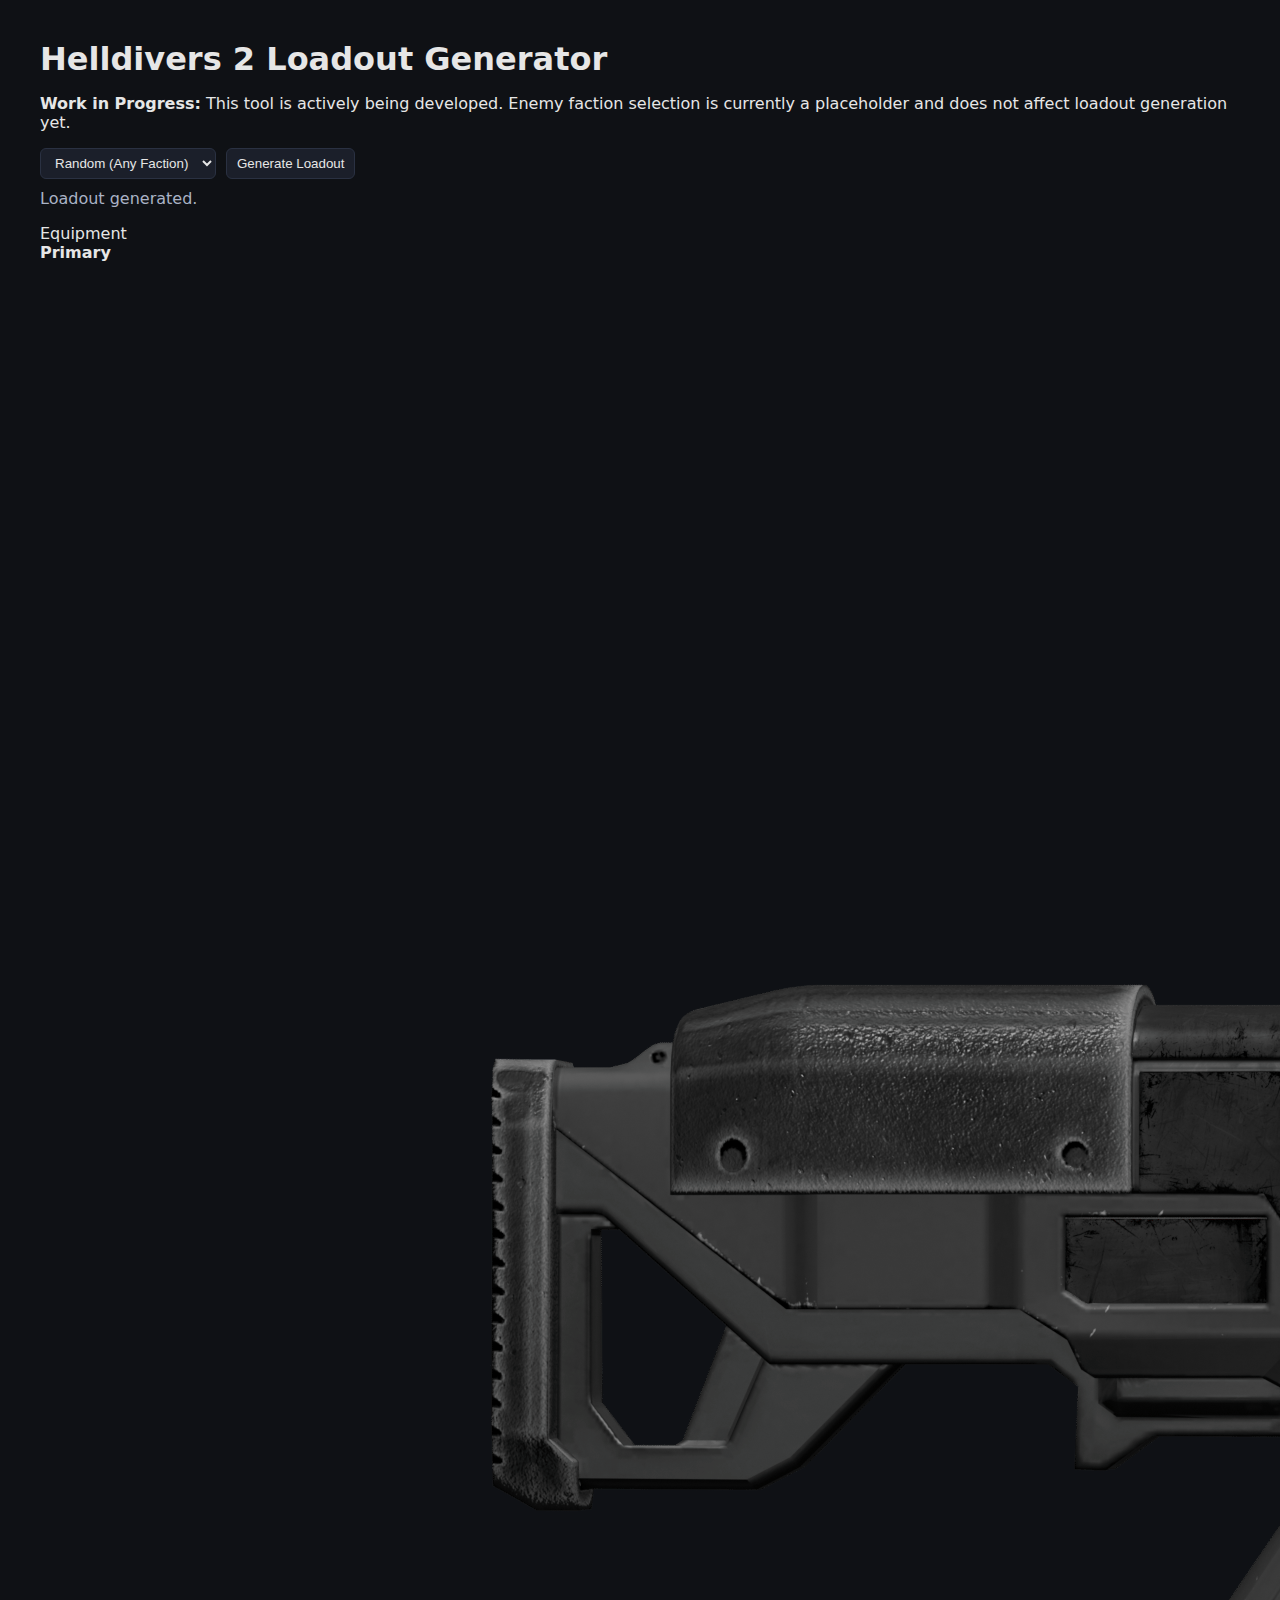
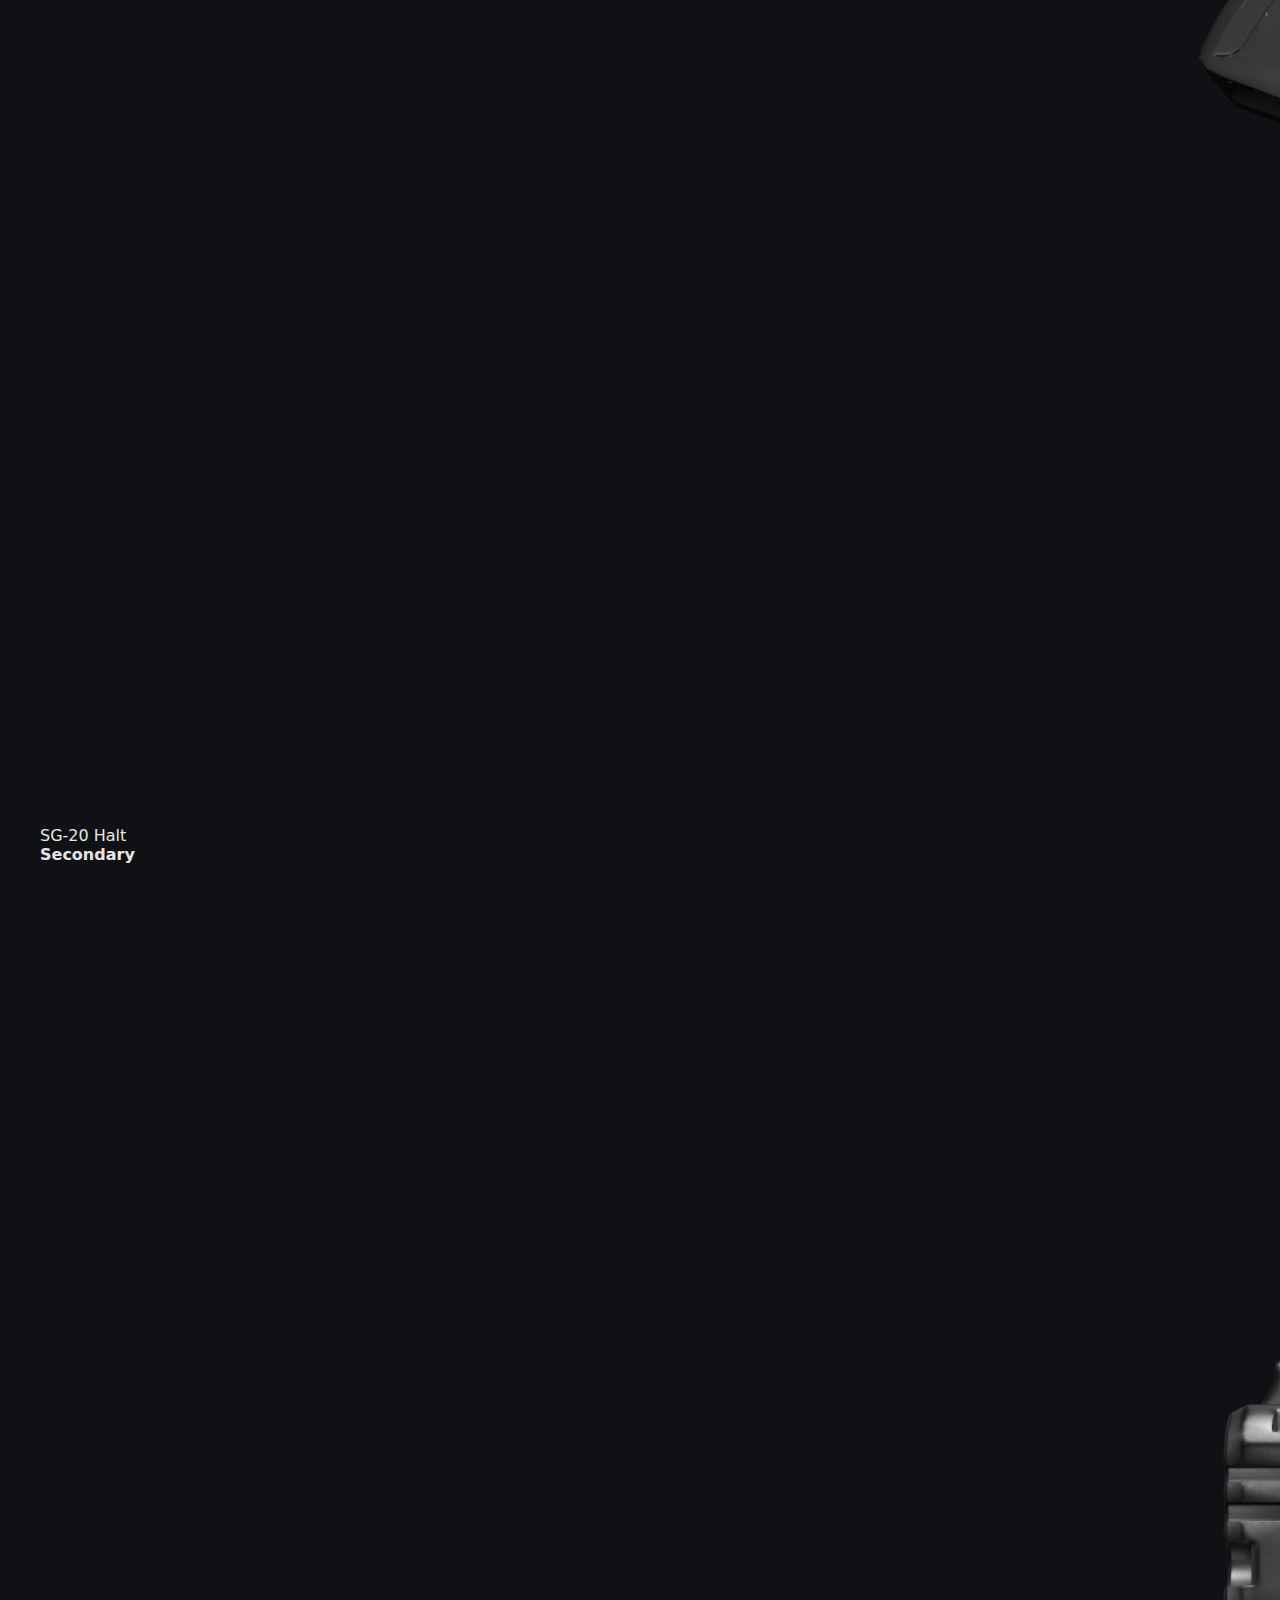
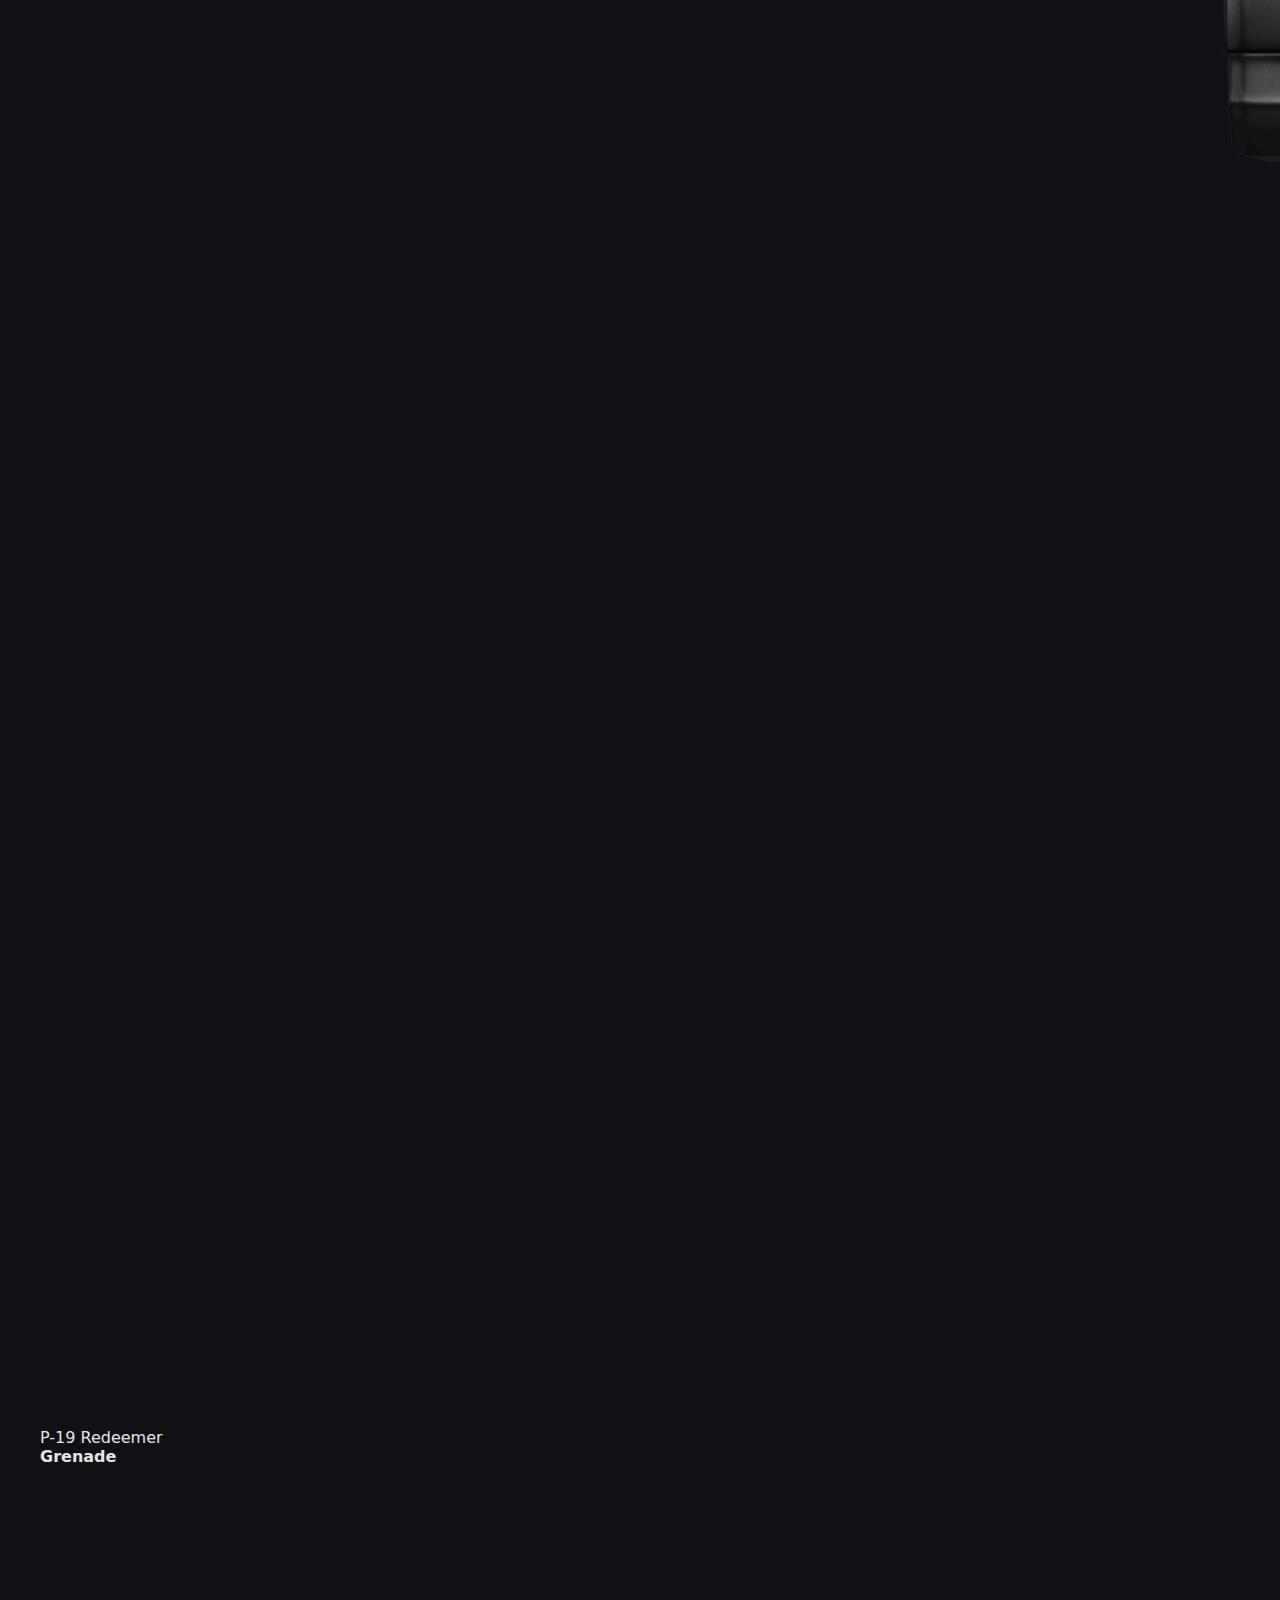
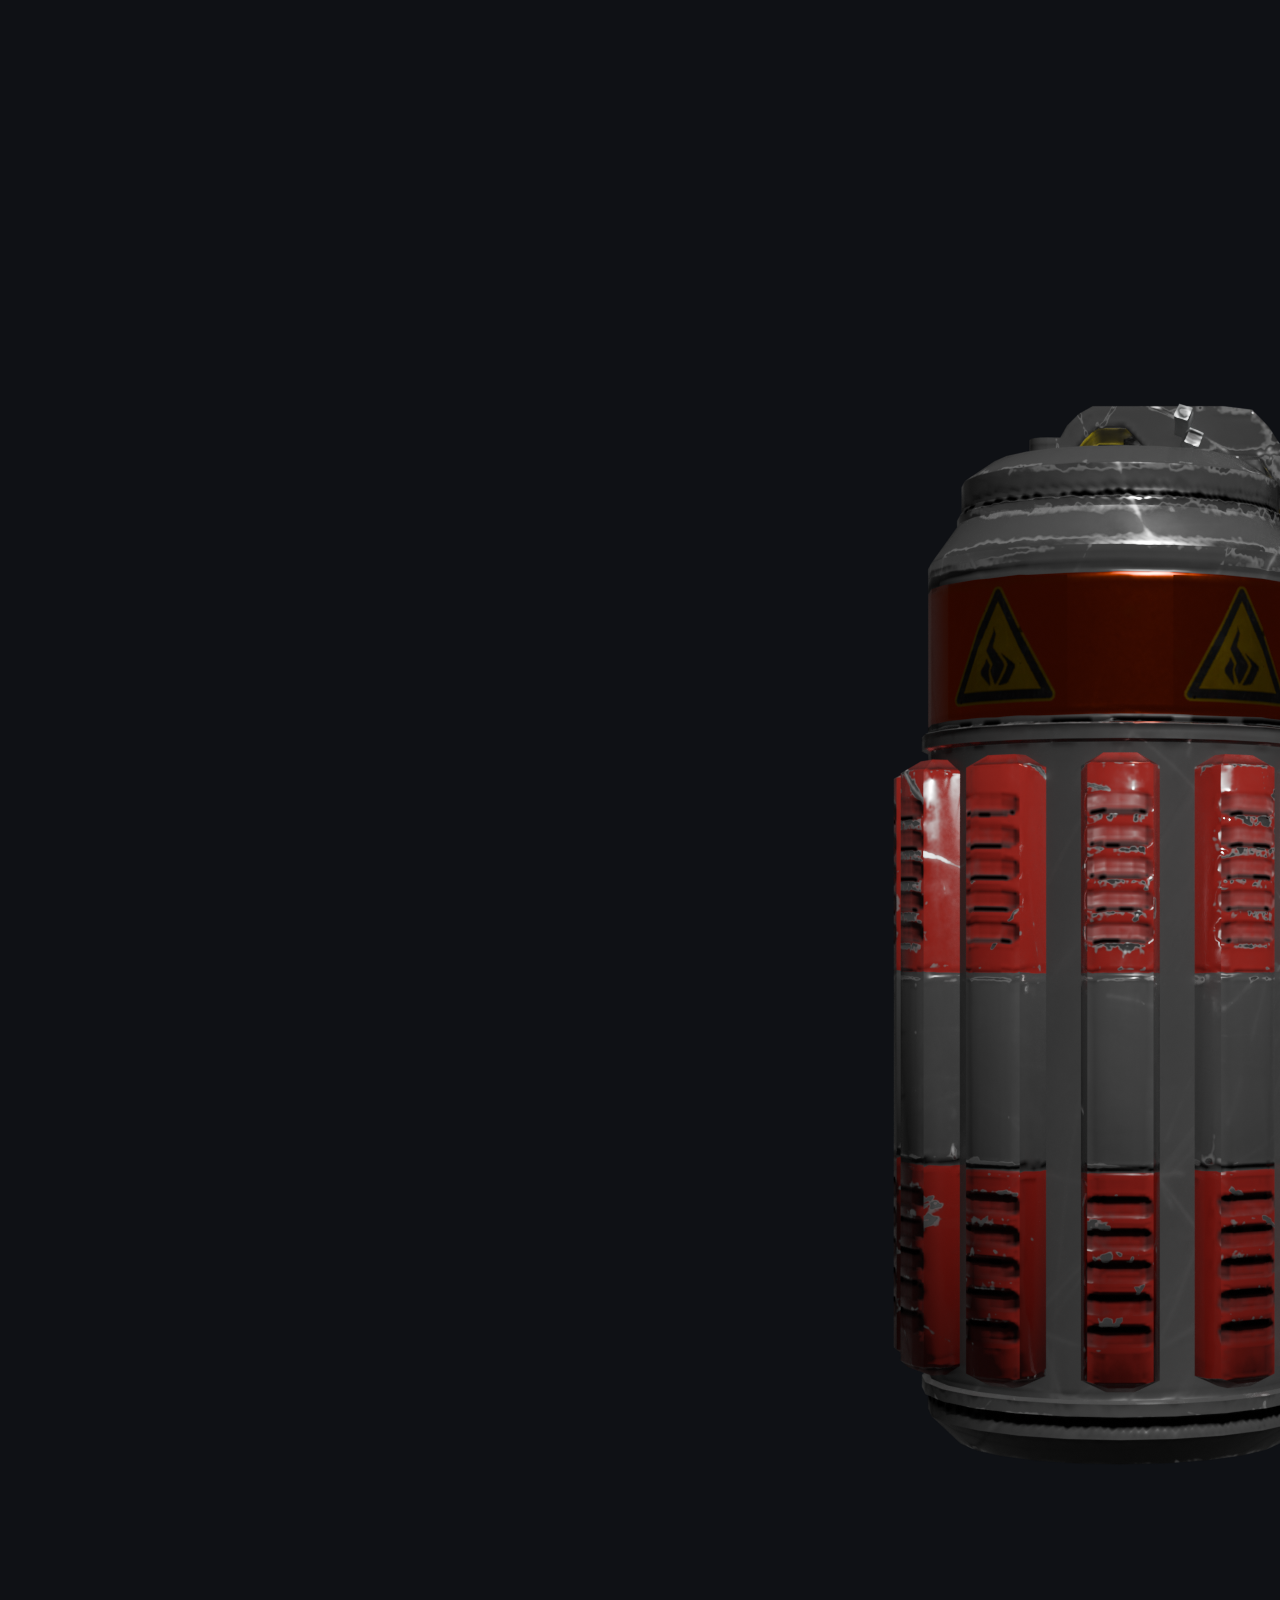
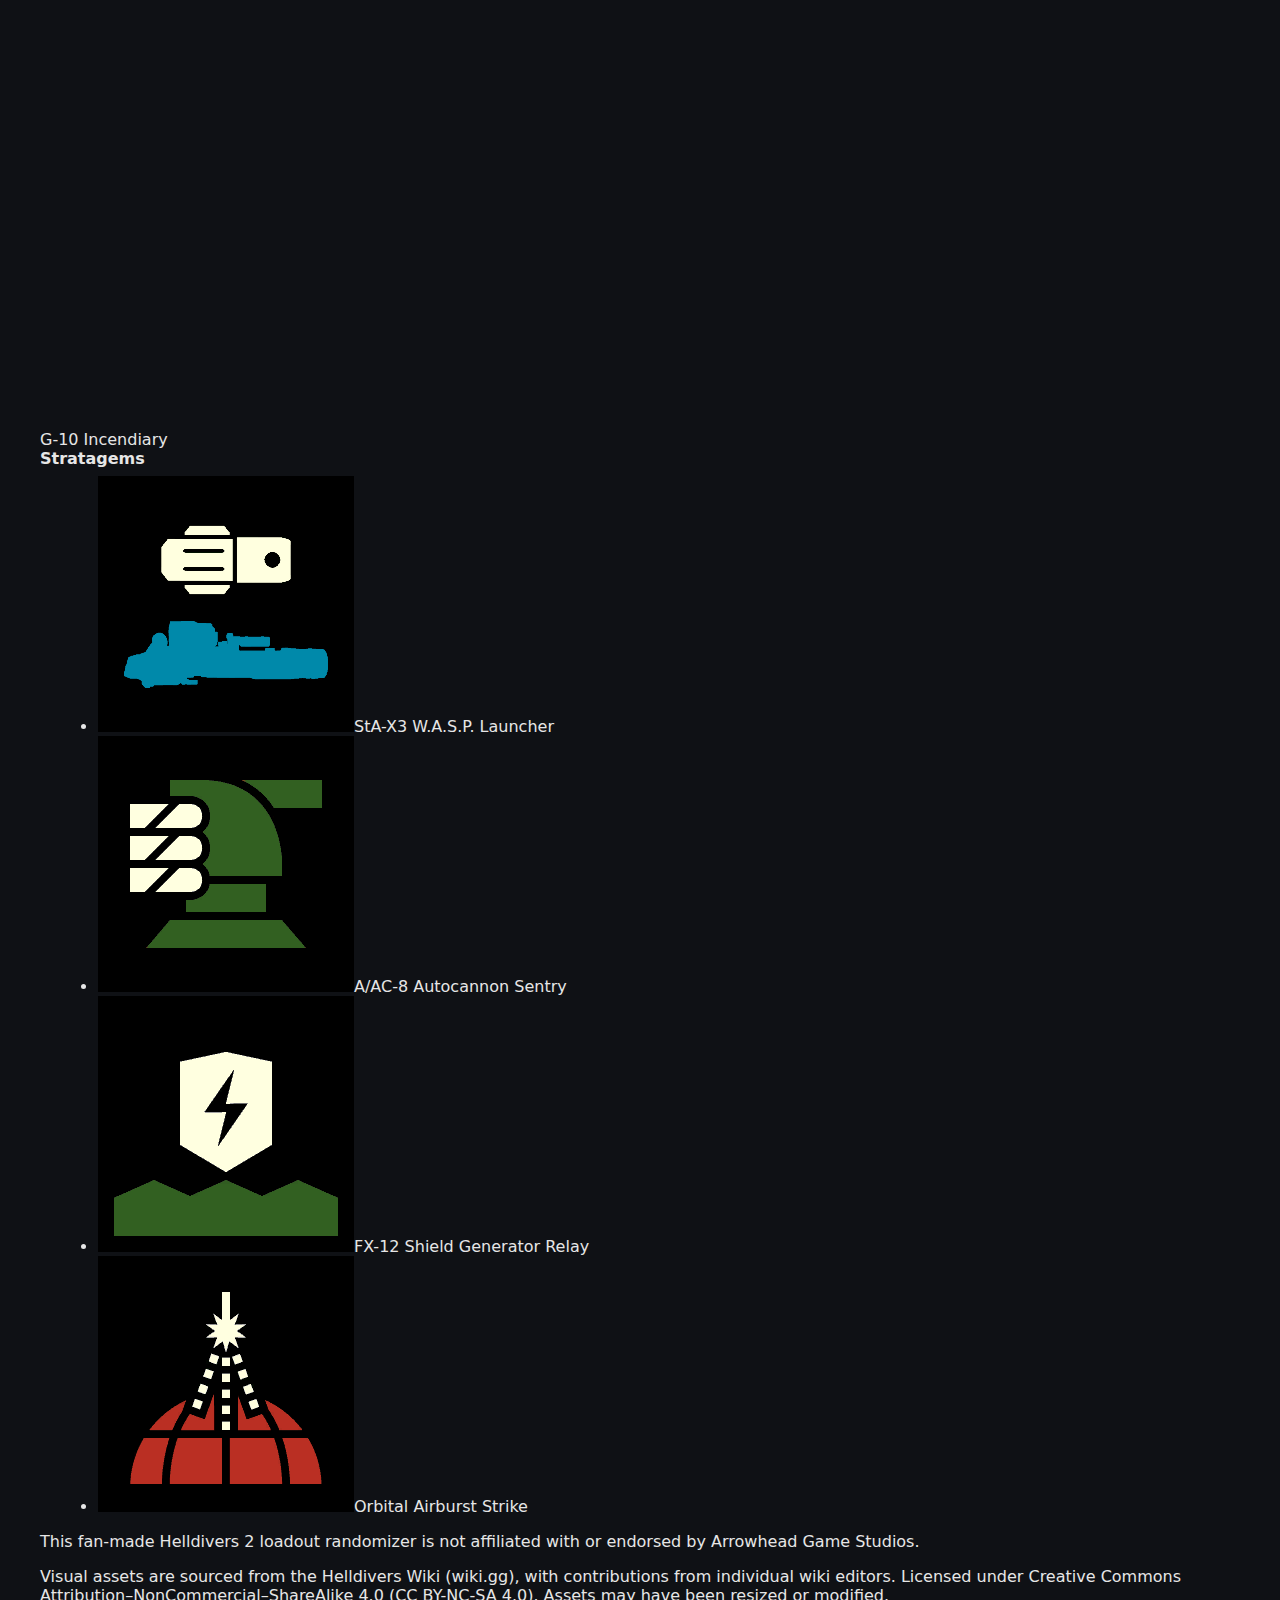
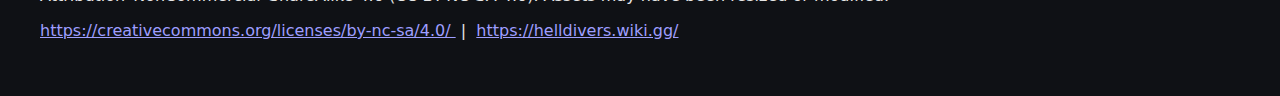
<file: index.html>
<!DOCTYPE html>
<html lang="en">
<head>
  <meta charset="UTF-8" />
  <meta name="viewport" content="width=device-width, initial-scale=1.0"/>
  <title>HD2 Loadout Generator</title>
  <link rel="stylesheet" href="style.css"/>
</head>
<body>

<h1>Helldivers 2 Loadout Generator</h1>

<p class="wip-disclaimer">
  <strong>Work in Progress:</strong> This tool is actively being developed.
  Enemy faction selection is currently a placeholder and does not affect loadout generation yet.
</p>

<div class="controls">
  <select id="faction">
    <option value="any" selected>Random (Any Faction)</option>
    <option value="bugs">Terminids</option>
    <option value="bots">Automatons</option>
    <option value="illuminate">Illuminate</option>
  </select>

  <button id="generate">Generate Loadout</button>
</div>

<div id="status" class="status">Loading…</div>

<div class="results loadout-grid">

  <div class="loadout-left">
    <div class="loadout-group">
    <div class="group-title">Equipment</div>


    <div class="slot-card">
      <strong>Primary</strong>
      <div class="item-row">
        <img id="primaryIcon" class="item-icon item-icon-large" alt="Primary icon" />
        <div id="primaryName" class="item-name">—</div>
      </div>
    </div>

    <div class="slot-card">
      <strong>Secondary</strong>
      <div class="item-row">
        <img id="secondaryIcon" class="item-icon item-icon-large" alt="Secondary icon" />
        <div id="secondaryName" class="item-name">—</div>
      </div>
    </div>

    <div class="slot-card">
      <strong>Grenade</strong>
      <div class="item-row">
        <img id="grenadeIcon" class="item-icon item-icon-large" alt="Grenade icon" />
        <div id="grenadeName" class="item-name">—</div>
      </div>
    </div>
    </div>
  </div>

  <div class="loadout-right">
    <div class="slot-card">
      <strong>Stratagems</strong>
      <ul id="stratagemList" class="stratagem-list"></ul>
    </div>
  </div>

</div>


<!-- ========================================================= -->
<!-- FOOTER — LICENSE / ATTRIBUTION (COMMENTED FOR FUTURE USE) -->
<!-- ========================================================= -->

<footer id="licenseFooter" class="license-footer">
  <p>
    This fan-made Helldivers 2 loadout randomizer is not affiliated with or endorsed by Arrowhead Game Studios.
  </p>
  <p>
    Visual assets are sourced from the Helldivers Wiki (wiki.gg),
    with contributions from individual wiki editors.
    Licensed under Creative Commons Attribution–NonCommercial–ShareAlike 4.0 (CC BY-NC-SA 4.0).
    Assets may have been resized or modified.
  </p>
  <p>
    <a href="https://creativecommons.org/licenses/by-nc-sa/4.0/"
       target="_blank"
       rel="noopener noreferrer">
      https://creativecommons.org/licenses/by-nc-sa/4.0/
    </a>
    &nbsp;|&nbsp;
    <a href="https://helldivers.wiki.gg/"
       target="_blank"
       rel="noopener noreferrer">
      https://helldivers.wiki.gg/
    </a>
  </p>
</footer>


<script src="app.js?v=Sun01252026_141439"></script>

</body>
</html>
</file>
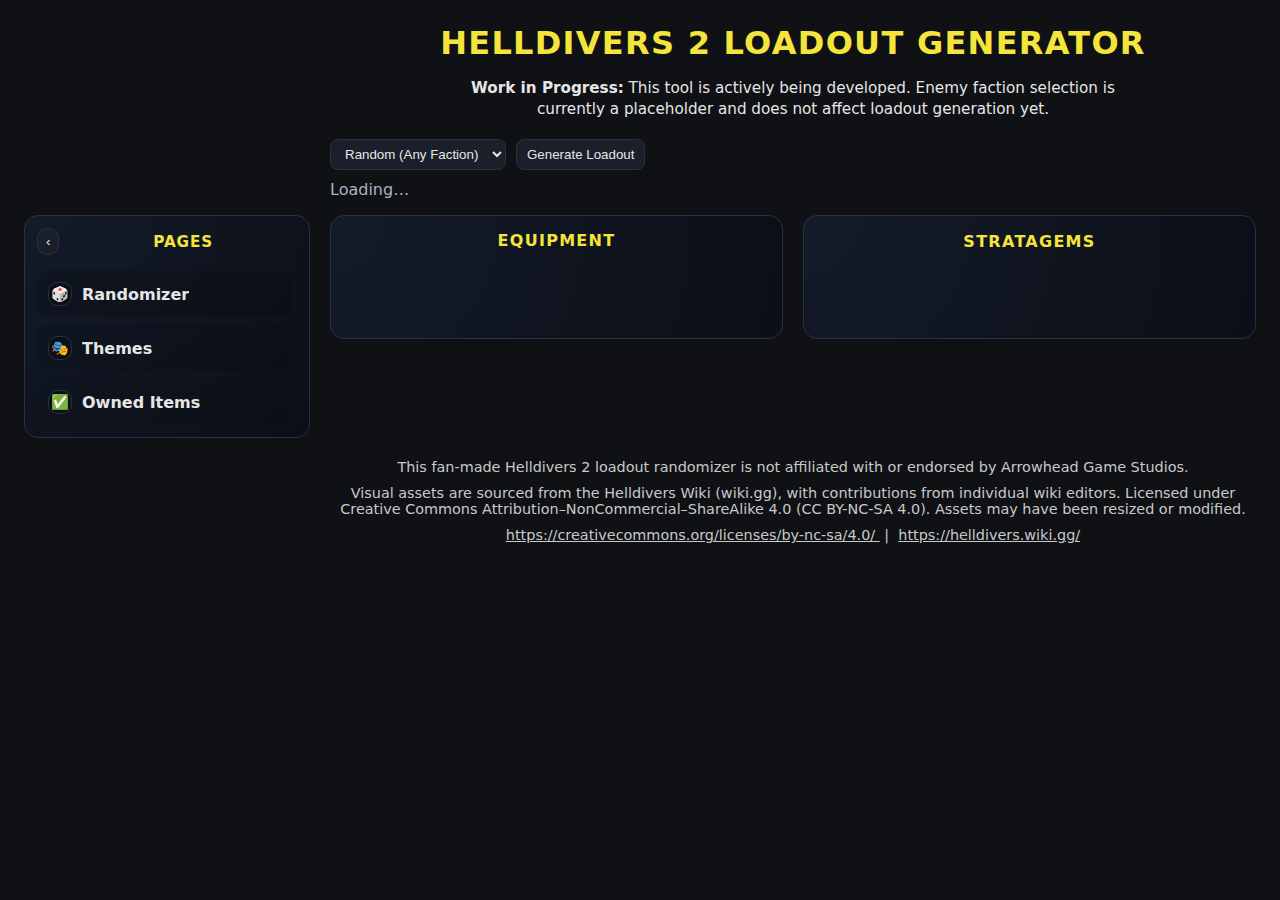
<file: pages/randomizer/index.html>
<!DOCTYPE html>
<html lang="en">
<head>
  <meta charset="UTF-8" />
  <meta name="viewport" content="width=device-width, initial-scale=1.0"/>
  <title>HD2 Loadout Generator</title>
  <link rel="stylesheet" href="/pages/_shared/shared.css"/>
  <link rel="stylesheet" href="/pages/_shared/sidebar.css"/>
    <!-- Desktop-only -->
    <link rel="stylesheet" href="/pages/randomizer/desktop.css" media="(min-width: 901px)">

    <!-- Mobile-only -->
    <link rel="stylesheet" href="/pages/randomizer/mobile.css" media="(max-width: 900px)">
</head>
<body>

<div id="pageContent">

<h1>Helldivers 2 Loadout Generator</h1>

<p class="wip-disclaimer">
  <strong>Work in Progress:</strong> This tool is actively being developed.
  Enemy faction selection is currently a placeholder and does not affect loadout generation yet.
</p>

<div class="controls">
  <select id="faction">
    <option value="any" selected>Random (Any Faction)</option>
    <option value="bugs">Terminids</option>
    <option value="bots">Automatons</option>
    <option value="illuminate">Illuminate</option>
  </select>

  <button id="generate">Generate Loadout</button>
</div>

<div id="status" class="status">Loading…</div>

<div class="results loadout-grid">

  <div class="loadout-left">
    <div class="loadout-group">
      <div class="group-title">Equipment</div>

      <!-- Populated by app.js after a loadout is generated -->
      <div id="equipment-primary"></div>
      <div id="equipment-secondary"></div>
      <div id="equipment-throwable"></div>
    </div>
  </div>

  <div class="loadout-right">
    <div class="slot-card">
      <strong>Stratagems</strong>
      <ul id="stratagemList" class="stratagem-list"></ul>
    </div>
  </div>

</div>


<!-- ========================================================= -->
<!-- FOOTER — LICENSE / ATTRIBUTION (COMMENTED FOR FUTURE USE) -->
<!-- ========================================================= -->

<footer id="licenseFooter" class="license-footer">
  <p>
    This fan-made Helldivers 2 loadout randomizer is not affiliated with or endorsed by Arrowhead Game Studios.
  </p>
  <p>
    Visual assets are sourced from the Helldivers Wiki (wiki.gg),
    with contributions from individual wiki editors.
    Licensed under Creative Commons Attribution–NonCommercial–ShareAlike 4.0 (CC BY-NC-SA 4.0).
    Assets may have been resized or modified.
  </p>
  <p>
    <a href="https://creativecommons.org/licenses/by-nc-sa/4.0/"
       target="_blank"
       rel="noopener noreferrer">
      https://creativecommons.org/licenses/by-nc-sa/4.0/
    </a>
    &nbsp;|&nbsp;
    <a href="https://helldivers.wiki.gg/"
       target="_blank"
       rel="noopener noreferrer">
      https://helldivers.wiki.gg/
    </a>
  </p>
</footer>


</div>

<script src="/pages/_shared/sidebar.js"></script>
<script type="module" src="/pages/randomizer/app.js"></script>


</body>
</html>
</file>
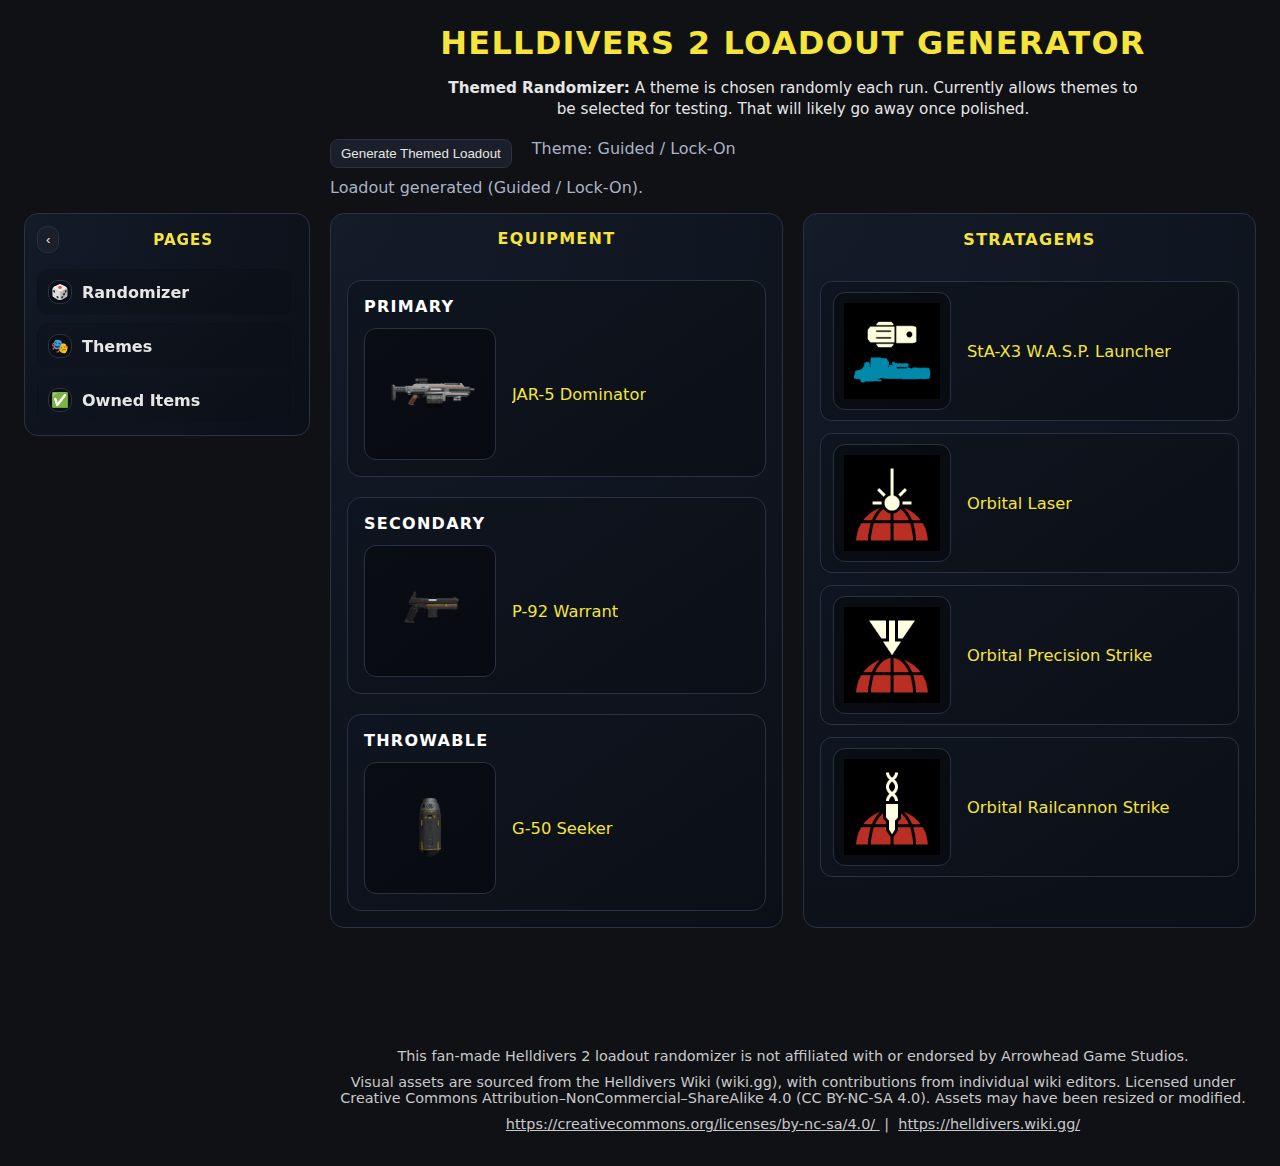
<file: pages/themes/index.html>
<!DOCTYPE html>
<html lang="en">
<head>
  <meta charset="UTF-8" />
  <meta name="viewport" content="width=device-width, initial-scale=1.0"/>
  <title>Themes — HD2 Loadout Generator</title>

  <link rel="stylesheet" href="/pages/_shared/shared.css"/>
  <link rel="stylesheet" href="/pages/_shared/sidebar.css"/>

  <!-- Use the same CSS as Randomizer so layout/design matches -->
  <link rel="stylesheet" href="/pages/randomizer/desktop.css" media="(min-width: 901px)">
  <link rel="stylesheet" href="/pages/randomizer/mobile.css" media="(max-width: 900px)">
</head>
<body>

  <!-- Sidebar mounts itself into #pageContent -->
  <div id="pageContent">

    <h1>Helldivers 2 Loadout Generator</h1>

    <p class="wip-disclaimer">
      <strong>Themed Randomizer:</strong> A theme is chosen randomly each run. Currently allows themes to be selected for testing. That will likely go away once polished.
    </p>

    <div class="controls">
  <button id="generate-btn">Generate Themed Loadout</button>
  <span id="theme-picked" style="color: var(--muted); margin-left: 10px;"></span>
</div>

    <div id="status" class="status">Loading…</div>

    <div class="results loadout-grid">
      <div class="loadout-left">
        <div class="loadout-group">
          <div class="group-title">Equipment</div>

          <!-- Populated by themes.js after a loadout is generated -->
          <div id="equip-primary"></div>
          <div id="equip-secondary"></div>
          <div id="equip-throwable"></div>
        </div>
      </div>

      <div class="loadout-right">
        <div class="slot-card">
          <strong>Stratagems</strong>
          <ul id="strat-list" class="stratagem-list"></ul>
        </div>
      </div>
    </div>

<!-- ========================================================= -->
<!-- FOOTER — LICENSE / ATTRIBUTION (COMMENTED FOR FUTURE USE) -->
<!-- ========================================================= -->

<footer id="licenseFooter" class="license-footer">
  <p>
    This fan-made Helldivers 2 loadout randomizer is not affiliated with or endorsed by Arrowhead Game Studios.
  </p>
  <p>
    Visual assets are sourced from the Helldivers Wiki (wiki.gg),
    with contributions from individual wiki editors.
    Licensed under Creative Commons Attribution–NonCommercial–ShareAlike 4.0 (CC BY-NC-SA 4.0).
    Assets may have been resized or modified.
  </p>
  <p>
    <a href="https://creativecommons.org/licenses/by-nc-sa/4.0/"
       target="_blank"
       rel="noopener noreferrer">
      https://creativecommons.org/licenses/by-nc-sa/4.0/
    </a>
    &nbsp;|&nbsp;
    <a href="https://helldivers.wiki.gg/"
       target="_blank"
       rel="noopener noreferrer">
      https://helldivers.wiki.gg/
    </a>
  </p>
</footer>


</div>

  <script type="module" src="/pages/_shared/sidebar.js"></script>
  <script type="module" src="/pages/themes/themes.js"></script>
</body>
</html>
</file>
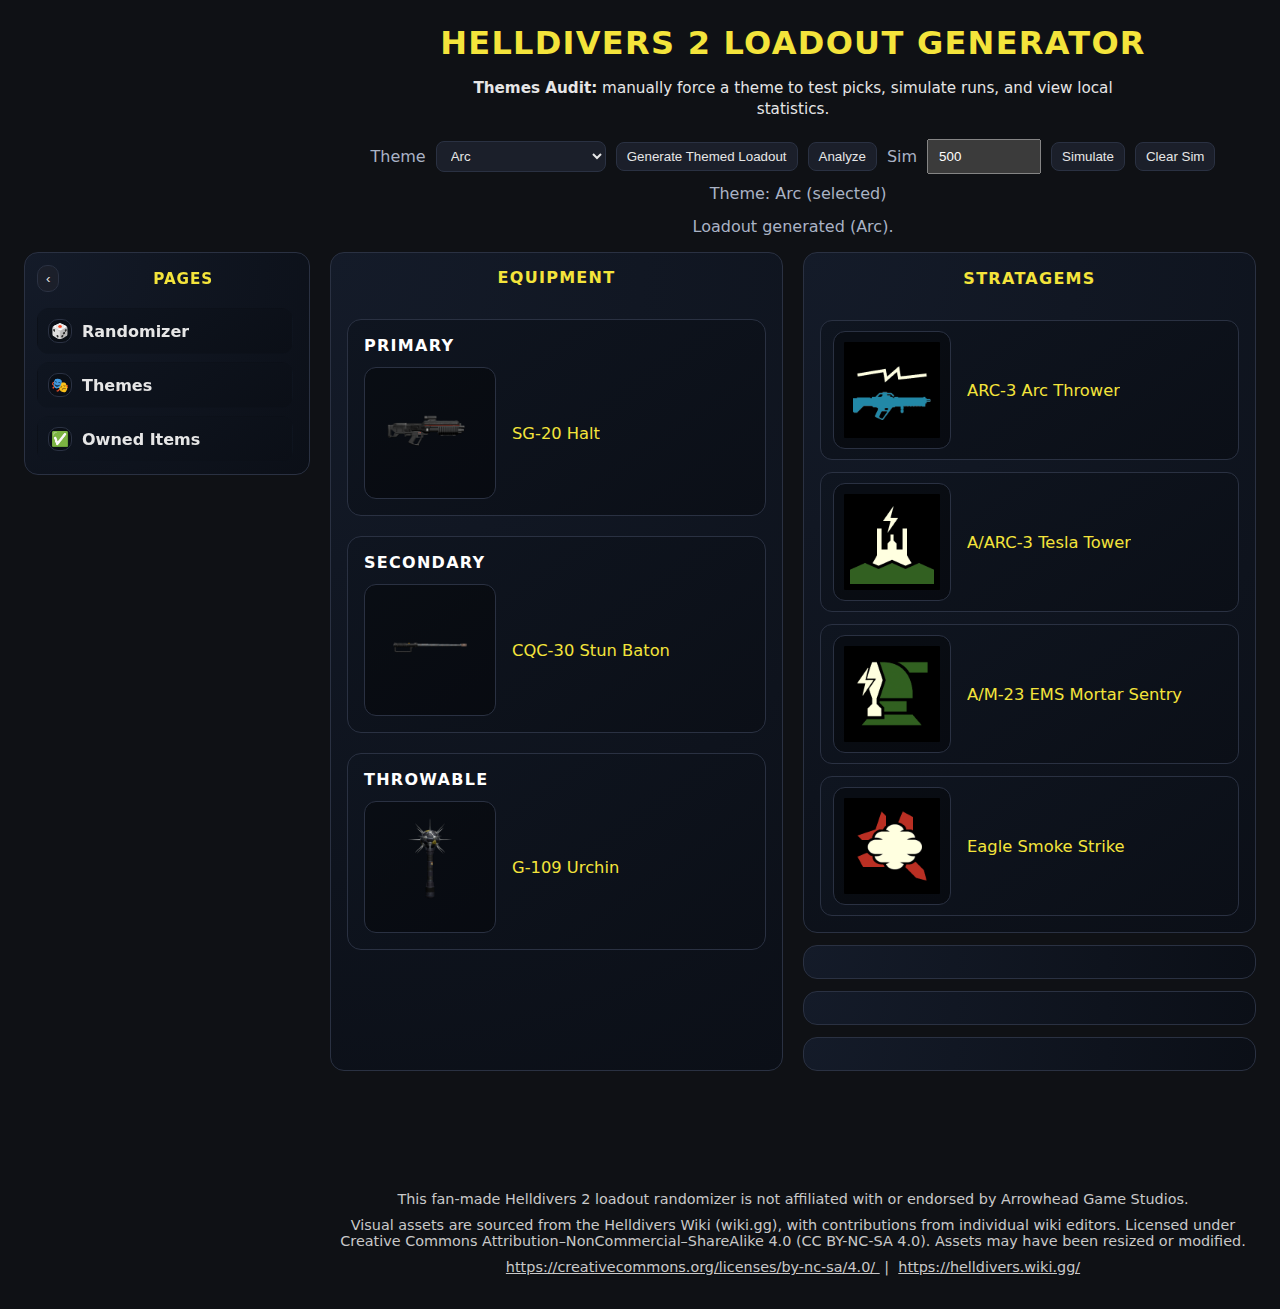
<file: pages/themes/audit/index.html>
<!DOCTYPE html>
<html lang="en">
<head>
  <meta charset="UTF-8" />
  <meta name="viewport" content="width=device-width, initial-scale=1.0"/>
  <title>Themes Audit — HD2 Loadout Generator</title>

  <link rel="stylesheet" href="/pages/_shared/shared.css"/>
  <link rel="stylesheet" href="/pages/_shared/sidebar.css"/>

  <!-- Match the normal Themes / Randomizer layout -->
  <link rel="stylesheet" href="/pages/randomizer/desktop.css" media="(min-width: 901px)">
  <link rel="stylesheet" href="/pages/randomizer/mobile.css" media="(max-width: 900px)">

  <style>
    .audit-controls{
      display:flex;
      flex-wrap:wrap;
      gap:10px;
      align-items:center;
      justify-content:center;
      margin: 0 auto 14px auto;
    }

    .audit-controls label{
      color: var(--muted);
    }

    .audit-controls input[type="number"]{
      width: 90px;
      padding: 8px 10px;
    }

    .audit-controls select{
      min-width: 170px;
    }

    .audit-status{
      text-align:center;
      color: var(--muted);
      margin-bottom: 14px;
    }

    .audit-stats-stack{
      display:flex;
      flex-direction:column;
      gap:12px;
      margin-top:12px;
    }

    .audit-stats-stack .slot-card{
      flex: 0 0 auto !important;
    }

    @media (max-width: 900px){
      .audit-controls{
        gap: 8px;
      }

      .audit-controls select,
      .audit-controls input,
      .audit-controls button{
        max-width: 100%;
      }
    }
  </style>
</head>
<body>

  <div id="pageContent">

    <h1>Helldivers 2 Loadout Generator</h1>

    <p class="wip-disclaimer">
      <strong>Themes Audit:</strong> manually force a theme to test picks, simulate runs, and view local statistics.
    </p>

    <div class="audit-controls">
      <label for="theme-select">Theme</label>
      <select id="theme-select"></select>

      <button id="generate-btn">Generate Themed Loadout</button>
      <button id="analyze-btn">Analyze</button>

      <label for="sim-runs">Sim</label>
      <input id="sim-runs" type="number" min="10" max="20000" step="10" value="500" />
      <button id="simulate-btn">Simulate</button>
      <button id="simulate-reset-btn">Clear Sim</button>

      <span id="theme-picked" style="color: var(--muted); margin-left: 10px;"></span>
    </div>

    <div id="status" class="audit-status">Loading…</div>

    <div class="results loadout-grid">
      <div class="loadout-left">
        <div class="loadout-group">
          <div class="group-title">Equipment</div>

          <div id="equip-primary"></div>
          <div id="equip-secondary"></div>
          <div id="equip-throwable"></div>
        </div>
      </div>

      <div class="loadout-right">
        <div class="slot-card">
          <strong>Stratagems</strong>
          <ul id="strat-list" class="stratagem-list"></ul>
        </div>

        <div class="audit-stats-stack">
          <div id="theme-roll-stats" class="slot-card"></div>
          <div id="theme-chance-stats" class="slot-card"></div>
          <div id="theme-sim-results" class="slot-card"></div>
        </div>
      </div>
    </div>

    <footer id="licenseFooter" class="license-footer">
      <p>
        This fan-made Helldivers 2 loadout randomizer is not affiliated with or endorsed by Arrowhead Game Studios.
      </p>
      <p>
        Visual assets are sourced from the Helldivers Wiki (wiki.gg),
        with contributions from individual wiki editors.
        Licensed under Creative Commons Attribution–NonCommercial–ShareAlike 4.0 (CC BY-NC-SA 4.0).
        Assets may have been resized or modified.
      </p>
      <p>
        <a href="https://creativecommons.org/licenses/by-nc-sa/4.0/" target="_blank" rel="noopener noreferrer">
          https://creativecommons.org/licenses/by-nc-sa/4.0/
        </a>
        &nbsp;|&nbsp;
        <a href="https://helldivers.wiki.gg/" target="_blank" rel="noopener noreferrer">
          https://helldivers.wiki.gg/
        </a>
      </p>
    </footer>

  </div>

  <script type="module" src="/pages/_shared/sidebar.js"></script>
  <script type="module" src="/pages/themes/themes.js"></script>
</body>
</html>
</file>
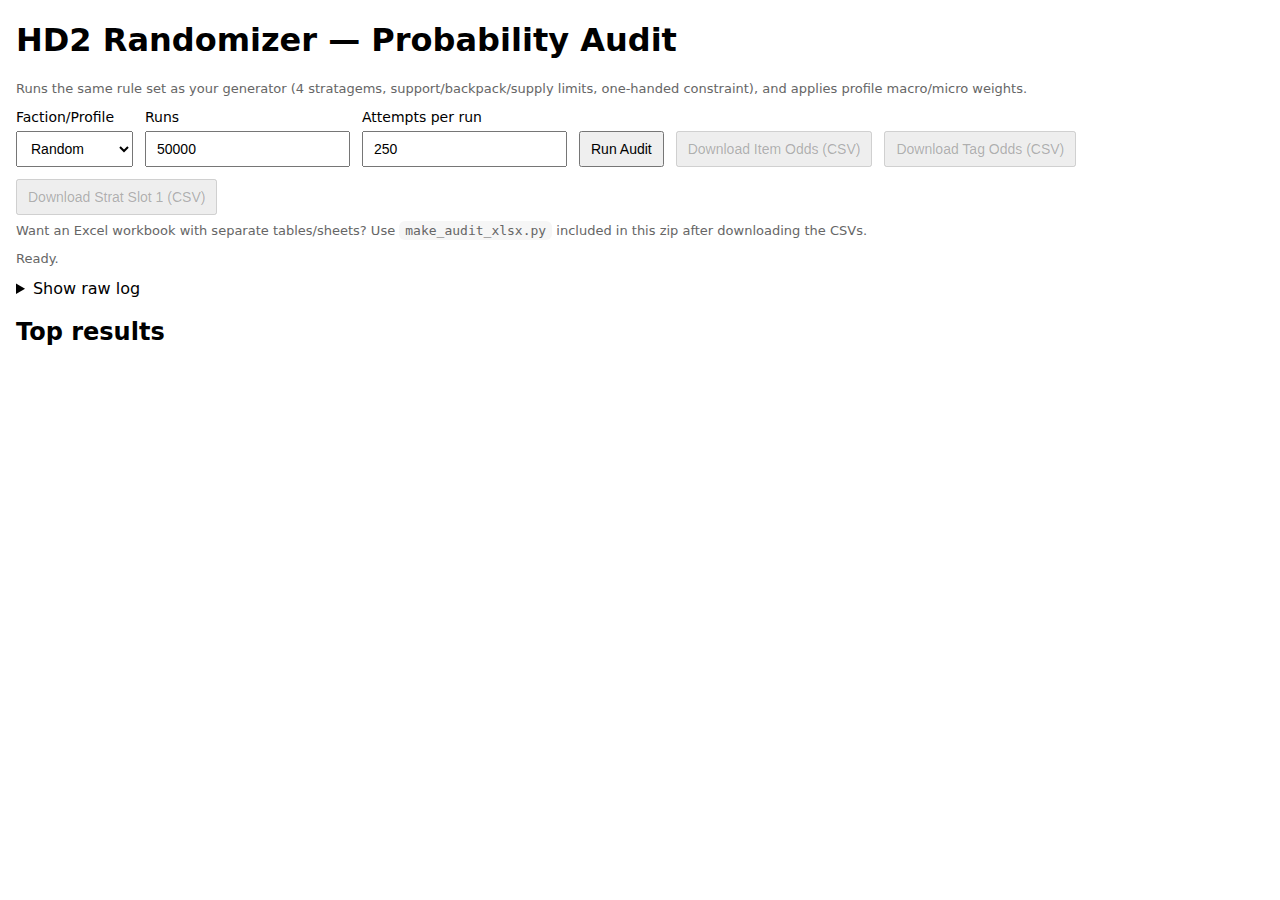
<file: pages/randomizer/tools/audit.html>
<!doctype html>
<html lang="en">
<head>
  <meta charset="utf-8" />
  <meta name="viewport" content="width=device-width, initial-scale=1" />
  <title>HD2 Randomizer — Probability Audit</title>
  <style>
    body { font-family: system-ui, -apple-system, Segoe UI, Roboto, sans-serif; margin: 16px; }
    .row { display: flex; gap: 12px; flex-wrap: wrap; align-items: end; }
    label { display: grid; gap: 6px; font-size: 14px; }
    input, select, button { padding: 8px 10px; font-size: 14px; }
    button { cursor: pointer; }
    pre { background: #111; color: #eee; padding: 12px; overflow: auto; border-radius: 8px; }
    table { border-collapse: collapse; width: 100%; margin-top: 12px; }
    th, td { border: 1px solid #ccc; padding: 6px 8px; font-size: 13px; }
    th { background: #f2f2f2; text-align: left; }
    .muted { color: #666; font-size: 13px; }
    code { background:#f6f6f6; padding:2px 6px; border-radius:6px; }
  </style>
</head>
<body>
  <h1>HD2 Randomizer — Probability Audit</h1>
  <p class="muted">
    Runs the same rule set as your generator (4 stratagems, support/backpack/supply limits, one-handed constraint),
    and applies profile macro/micro weights.
  </p>

  <div class="row">
    <label>
      Faction/Profile
      <select id="faction">
        <option value="random">Random</option>
        <option value="automatons">Automatons</option>
        <option value="terminids">Terminids</option>
        <option value="illuminate">Illuminate</option>
      </select>
    </label>

    <label>
      Runs
      <input id="runs" type="number" min="100" step="100" value="50000" />
    </label>

    <label>
      Attempts per run
      <input id="attempts" type="number" min="10" step="10" value="250" />
    </label>

    <button id="runBtn">Run Audit</button>
    <button id="dlItemsBtn" disabled>Download Item Odds (CSV)</button>
    <button id="dlTagsBtn" disabled>Download Tag Odds (CSV)</button>
  <button id="dlSlot1Btn" disabled>Download Strat Slot 1 (CSV)</button>
  </div>

  <p class="muted" style="margin-top:8px;">
    Want an Excel workbook with separate tables/sheets? Use <code>make_audit_xlsx.py</code> included in this zip
    after downloading the CSVs.
  </p>

  <p id="status" class="muted">Ready.</p>

  <details style="margin-top:12px;">
    <summary>Show raw log</summary>
    <pre id="log"></pre>
  </details>

  <h2>Top results</h2>
  <div id="results"></div>

  <script type="module" src="./audit.js"></script>
</body>
</html>
</file>
<file: style.css>
body {
  font-family: Arial, sans-serif;
  padding: 16px;
}

.controls {
  display: flex;
  gap: 10px;
  margin-bottom: 10px;
}

.results {
  max-width: 600px;
}

.slot {
  border: 1px solid #ccc;
  padding: 10px;
  margin-bottom: 10px;
}

.status {
  color: #666;
  margin-bottom: 10px;
}


:root {
    color-scheme: dark;
}

body {
    background: #0f1115;
    color: #e6e6e6;
    font-family: system-ui, -apple-system, Segoe UI, Roboto, Arial, sans-serif;
    margin: 24px;
}

h1 {
    margin: 0 0 16px 0;
}

select, button {
    background: #1b1f2a;
    color: #e6e6e6;
    border: 1px solid #2a3142;
    padding: 6px 10px;
    border-radius: 6px;
}

    button:hover {
        filter: brightness(1.08);
        cursor: pointer;
    }

#status {
    margin: 10px 0 16px 0;
    color: #aab3c5;
}

.slot {
    background: #141824;
    border: 1px solid #2a3142;
    border-radius: 10px;
    padding: 12px 14px;
    margin: 10px 0;
}

    .slot strong {
        display: block;
        margin-bottom: 4px;
        color: #ffffff;
    }

#stratagemList {
    margin: 8px 0 0 18px;
}
</file>
<file: pages/_shared/shared.css>
:root {
    color-scheme: dark;
    --bg: #0f1115;
    --text: #e6e6e6;
    --muted: #aab3c5;
    --border: #2a3142;
    --panel1: #141b29;
    --panel2: #0b0f17;
    --yellow: #f4e43b;
}

body {
    background: var(--bg);
    color: var(--text);
    font-family: system-ui, -apple-system, Segoe UI, Roboto, Arial, sans-serif;
    margin: 24px;
}

h1 {
    text-align: center;
    margin: 0 0 16px 0;
    color: var(--yellow);
    letter-spacing: 0.04em;
    text-transform: uppercase;
}

.controls {
    display: flex;
    gap: 10px;
    margin-bottom: 10px;
    flex-wrap: wrap;
}

select, button {
    background: #1b1f2a;
    color: var(--text);
    border: 1px solid var(--border);
    padding: 6px 10px;
    border-radius: 8px;
}

    button:hover {
        filter: brightness(1.08);
        cursor: pointer;
    }

#status {
    margin: 10px 0 16px 0;
    color: var(--muted);
}

/* ======================================================
   FOOTER
   ====================================================== */

.license-footer {
    padding-top: 120px;
    text-align: center;
    color: #c9c9c9;
    font-size: 0.9rem;
}

    .license-footer p {
        margin: 0 0 10px 0;
    }

    .license-footer a {
        color: #c9c9c9;
    }

/* ======================================================
   SHARED COMPONENT STYLES
   These used to live in desktop.css; moved here so mobile
   keeps card + header styling.
   Desktop/mobile files should focus on layout only.
   ====================================================== */

.wip-disclaimer{
  max-width: 980px;
  margin: 0 auto 14px auto;
  color: var(--muted);
  line-height: 1.35;
}

.status{
  margin: 10px 0 16px 0;
  color: var(--muted);
}

/* Section header like "Equipment" */
.group-title{
  color: var(--yellow);
  text-transform: uppercase;
  letter-spacing: 0.08em;
  font-weight: 600;
  margin-bottom: 12px;
}

/* Generic slot card used by both Randomizer + Owned pages */
.slot-card{
  border: 1px solid var(--border);
  border-radius: 14px;
  padding: 16px;
  background: linear-gradient(145deg, #0f1520, #0b0f17);
}

.slot-card > strong{
  display: block;
  margin-bottom: 12px;
  color: var(--yellow);
  letter-spacing: 0.08em;
  text-transform: uppercase;
}

/* Randomizer item row inside slot-card */
.item-row{
  display: flex;
  align-items: center;
  gap: 12px;
  min-width: 0;
}

.item-name{
  color: var(--yellow);
  font-weight: 500;
  font-size: 1.05rem;
  min-width: 0;
  overflow: hidden;
  word-break: break-word;
}


/* Fallback: if item names are rendered as spans */
.slot-card .item-row span{ color: var(--yellow); font-weight: 500; }
.item-icon{
  width: 74px;
  height: 74px;
  object-fit: contain;
  border-radius: 12px;
  border: 1px solid var(--border);
  background: rgba(0,0,0,0.35);
  flex: 0 0 auto;
}

.item-icon-large{
  width: 92px;
  height: 92px;
}

/* Stratagem list (Randomizer) */
.stratagem-list{
  list-style: none;
  padding: 0;
  margin: 0;
  display: flex;
  flex-direction: column;
  gap: 12px;
}

.stratagem-list li{
  display: flex;
  align-items: center;
  gap: 12px;
  border: 1px solid var(--border);
  border-radius: 14px;
  padding: 12px 14px;
  background: linear-gradient(145deg, #0f1520, #0b0f17);
  min-width: 0;
}

.stratagem-list img{
  width: 74px;
  height: 74px;
  object-fit: contain;
  border-radius: 12px;
  border: 1px solid var(--border);
  background: rgba(0,0,0,0.35);
  flex: 0 0 auto;
}

.stratagem-list .strat-name{
  color: var(--yellow);
  font-weight: 500;
  font-size: 1.05rem;
  min-width: 0;
  overflow: hidden;
  word-break: break-word;
}

/* Owned page: group headers inside lists (e.g., "Assault Rifle", "Orbitals") */
.owned-subheader{
  margin: 14px 0 6px;
  padding: 6px 10px;
  border-radius: 10px;
  background: rgba(255, 255, 255, 0.04);
  border: 1px solid rgba(255, 255, 255, 0.08);
  font-weight: 800;
  letter-spacing: 0.05em;
  text-transform: uppercase;
  font-size: 0.85rem;
  color: var(--text);
}

.owned-subheader-top{
  margin-top: 18px;
  background: rgba(255, 255, 255, 0.06);
  border-color: rgba(255, 255, 255, 0.12);
}

/* Owned page: subtype labels (e.g., "Emplacements", "Orbitals")
   These should NOT look like their own bubble cards; keep them lightweight. */
.owned-subheader-sub{
  background: none;
  border: none;
  padding: 0;
  margin: 10px 0 6px;
  border-radius: 0;
  font-weight: 700;
  letter-spacing: 0;
  text-transform: none;
  color: var(--text);
  opacity: 0.9;
}

/* Wrapper for subtype grids so spacing is consistent */
.owned-subgroup{
  margin-bottom: 16px;
}

/* Owned page: card grid + cards */
.owned-grid{
  display: grid;
  grid-template-columns: repeat(2, minmax(200px, 1fr));
  gap: 10px;
}

@media (max-width: 520px){
  .owned-grid{ grid-template-columns: 1fr; }
}

.owned-card{
  display: flex;
  align-items: center;
  gap: 10px;
  border: 1px solid var(--border);
  border-radius: 12px;
  padding: 8px 10px;
  background: linear-gradient(145deg, #0f1520, #0b0f17);
  cursor: pointer;
  min-width: 0;
}

.owned-card span{
  min-width: 0;
  overflow: hidden;
  word-break: break-word;
  display: -webkit-box;
  -webkit-box-orient: vertical;
  -webkit-line-clamp: 3;
}

.owned-card input[type="checkbox"]{
  transform: scale(1.15);
}

.owned-card img{
  width: 46px;
  height: 46px;
  object-fit: contain;
  border-radius: 10px;
  border: 1px solid var(--border);
  background: rgba(0,0,0,0.35);
}

/* Make the checkbox easier to hit on touch */
@media (max-width: 900px){
  .owned-card input[type="checkbox"]{ transform: scale(1.25); }
}


/* Stratagem list item names (Randomizer) */
.stratagem-list li span{
  color: var(--yellow);
  font-weight: 500;
}



/* Ensure nested elements in strat names inherit styling */
.stratagem-list .strat-name, .stratagem-list .strat-name *{ color: var(--yellow); font-weight: 500; }
</file>
<file: pages/_shared/sidebar.css>
/* pages/_shared/sidebar.css
   Shared layout + sidebar nav (included on every page)
*/
.app-shell{
  display:flex;
  gap:20px;
  align-items:flex-start;
  width:100%;
}

.sidebar{
  flex:0 0 260px;
  max-width:260px;
  border:1px solid var(--border);
  border-radius:14px;
  background: radial-gradient(circle at top left, var(--panel1), var(--panel2));
  padding:12px;
  display:flex;
  flex-direction:column;
  min-height:0;
  position: sticky;
  top: 18px;
  max-height: calc(100vh - 36px);
  height: fit-content;
  overflow: hidden;
  transition: transform 0.18s ease;
}

.sidebar-fab{
  display:none;
  position:fixed;
  left:14px;
  top:14px;
  z-index:1100;
  background:#1b1f2a;
  color:var(--text);
  border:1px solid var(--border);
  border-radius:12px;
  padding:10px 12px;
  cursor:pointer;
  box-shadow: 0 10px 26px rgba(0,0,0,0.45);
}

.sidebar.collapsed{
  flex-basis:56px;
  max-width:56px;
  padding:10px 8px;
}

.sidebar-header{
  display:flex;
  align-items:center;
  justify-content:space-between;
  gap:10px;
  margin-bottom:10px;
}

.sidebar-brand{
  font-weight:700;
  color:var(--yellow);
  letter-spacing:0.06em;
  text-transform:uppercase;
  font-size:0.95rem;
  text-align:center;
  width:100%;
  white-space:nowrap;
  overflow:hidden;
  text-overflow:ellipsis;
}

.sidebar.collapsed .sidebar-brand{
  display:none;
}

.sidebar-toggle{
  background:#1b1f2a;
  color:var(--text);
  border:1px solid var(--border);
  border-radius:10px;
  padding:6px 8px;
  cursor:pointer;
  line-height:1;
}

.sidebar-toggle:hover{ filter:brightness(1.08); }

.sidebar-nav{
  display:flex;
  flex-direction:column;
  gap:8px;
  margin-top:6px;
  overflow:auto;
  padding-right:4px;
}

.sidebar-link{
  display:flex;
  align-items:center;
  gap:10px;
  text-decoration:none;
  color:var(--text);
  border:1px solid transparent;
  border-radius:12px;
  padding:10px 10px;
  background: linear-gradient(145deg, #0f1520, #0b0f17);
}

.sidebar-link:hover{
  border-color:var(--border);
  filter:brightness(1.05);
}

.sidebar-link .icon{
  width:22px;
  height:22px;
  display:inline-flex;
  align-items:center;
  justify-content:center;
  border:1px solid var(--border);
  border-radius:10px;
  background: rgba(0,0,0,0.25);
  font-size:0.9rem;
}

.sidebar-link .label{
  font-weight:600;
  white-space:nowrap;
  overflow:hidden;
  text-overflow:ellipsis;
}

.sidebar.collapsed .sidebar-link{
  justify-content:center;
  padding:10px 6px;
}

.sidebar.collapsed .sidebar-link .label{
  display:none;
}

.app-main{
  flex:1;
  min-width:0;
}

/* On narrow screens, keep things usable */
@media (max-width: 900px){
  /* Off-canvas on mobile so it doesn't crush the content */
  .app-shell{ flex-direction:row; }
  .sidebar{
    position:fixed;
    left:12px;
    top:12px;
    margin-top:0 !important;
    max-height: calc(100vh - 24px);
    z-index:1050;
    box-shadow: 0 14px 34px rgba(0,0,0,0.55);
    /* Keep the floating arrow from covering the header text */
    padding-top: 52px;
  }

  /* Mobile uses the floating arrow button; hide the header toggle */
  .sidebar-toggle{ display:none; }
  .sidebar-header{ justify-content:center; }

  .sidebar-fab{
    display:flex;
    align-items:center;
    justify-content:center;
    width:44px;
    height:44px;
    padding:0;
    border-radius:12px;
    font-size:20px;
  }
  .sidebar.collapsed{
    transform: translateX(-120%);
  }
  .sidebar-fab{ display:block; }

  /* Docked menu button in the header area (scrolls with page, never covers title) */
  .mobile-title-wrap{
    position: relative;
    display: flex;
    justify-content: center;
    align-items: flex-start;
    padding-left: 56px;   /* reserve space for button */
    padding-right: 56px;  /* keep title centered */
    margin-bottom: 8px;
  }

  .sidebar-fab.docked{
    position: absolute !important;
    left: 12px;
    top: 6px;
    right: auto !important;
    width: 40px;
    height: 40px;
    padding: 0;
    border-radius: 12px;
    display: inline-flex !important;
    align-items: center;
    justify-content: center;
    font-size: 22px;
    line-height: 1;
  }

  h1 .mobile-title-line1,
  h1 .mobile-title-line2{
    display: block;
    width: 100%;
    text-align: center;
  }
  h1 .mobile-title-line2{ margin-top: 4px; }

}
</file>
<file: pages/randomizer/desktop.css>
/* ======================================================
   MAIN GRID — BOTH SIDES SAME HEIGHT
   ====================================================== */

.results.loadout-grid {
    display: flex;
    gap: 20px;
    align-items: stretch; /* 🔑 equal column height */
    width: 100%;
}

/* LEFT COLUMN */
.loadout-left {
    flex: 1;
    display: flex;
    flex-direction: column;
}

/* RIGHT COLUMN */
.loadout-right {
    flex: 1;
    display: flex;
    flex-direction: column;
    min-height: 0; /* 🔑 allow shrinking */
}

/* Centers page info that's below the title*/
.wip-disclaimer {
    text-align: center;
    width: 100%;
    max-width: 700px;
    margin: 0 auto 20px auto; /* centers and adds spacing below */
    color: var(--hd-yellow); /* optional – matches your theme */
    font-size: 0.95rem;
}

    /* ======================================================
   OUTER GROUP BOXES
   ====================================================== */

    .loadout-group,
    .loadout-right .slot-card {
        background: radial-gradient(circle at top left, var(--panel1), var(--panel2));
        border: 1px solid var(--border);
        border-radius: 14px;
        padding: 16px;
        display: flex;
        flex-direction: column;
        gap: 20px;
        flex: 1; /* 🔑 equal outer height */
        min-height: 0; /* 🔑 critical */
    }

    /* Group headers (Equipment / Stratagems-style) */
    .group-title {
        color: var(--yellow);
        text-transform: uppercase;
        letter-spacing: 0.08em;
        font-weight: 700;
        line-height: 1.15;
        margin-bottom: 12px;
    
    text-align: center;
    display: block;
    width: 100%;
}



/* ======================================================
   SLOT CARDS (LEFT)
   ====================================================== */

.slot-card {
    border: 1px solid var(--border);
    border-radius: 14px;
    padding: 16px;
    background: linear-gradient(145deg, #0f1520, #0b0f17);
}

    .slot-card > strong {
        display: block;
        margin-bottom: 12px;
        color: var(--yellow);
        letter-spacing: 0.08em;
        text-transform: uppercase;
    }

/* ======================================================
   ITEM ROWS
   ====================================================== */

.item-row {
    display: flex;
    align-items: center;
    gap: 16px;
}

/* Base icon */
.item-icon {
    object-fit: contain;
    border-radius: 12px;
    border: 1px solid var(--border);
    background: rgba(0,0,0,0.35);
    padding: 10px;
}

/* LEFT icons */
.item-icon-large {
    width: 110px;
    height: 110px;
}

/* ======================================================
   STRATAGEMS — FILL SPACE, NO OVERFLOW
   ====================================================== */

.stratagem-list {
    flex: 1; /* 🔑 fill remaining height */
    display: flex;
    flex-direction: column;
    gap: 12px;
    padding: 0;
    margin: 0;
    list-style: none;
    min-height: 0;
}

    .stratagem-list li {
        flex: 0 0 auto; /* allow cards to grow with content */
        display: flex;
        align-items: flex-start;
        gap: 16px;
        border: 1px solid var(--border);
        border-radius: 12px;
        padding: 10px 12px;
        background: linear-gradient(145deg, #0f1520, #0b0f17);
        min-height: 0;
    }

    /* Stratagem icons — larger but constrained */
    .stratagem-list .item-icon {
        width: 96px;
        height: 96px;
        padding: 10px;
    }

    /* Text */
    .item-name,
    .stratagem-list span {
        font-weight: 400;
        white-space: normal;
        word-break: break-word;
        overflow: hidden;
        display: -webkit-box;
        -webkit-box-orient: vertical;
        -webkit-line-clamp: 3;
        font-size: 1.02rem;
        color: var(--yellow);
    }

/* ======================================================
   RESPONSIVE
   ====================================================== */

@media (max-width: 900px) {
    .item-icon-large {
        width: 88px;
        height: 88px;
    }

    .stratagem-list .item-icon {
        width: 80px;
        height: 80px;
    }
}

@media (max-width: 480px) {
    body {
        margin: 16px;
    }

    .item-icon-large {
        width: 72px;
        height: 72px;
    }

    .stratagem-list .item-icon {
        width: 64px;
        height: 64px;
    }
}


@media (min-width: 769px) {
    .stratagem-list li {
        align-items: center;
    }

    .stratagem-list .item-name {
        color: var(--yellow);
        font-weight: 500;
    }
}
/* ======================================================
   FIX — FORCE STRATAGEM ITEM TEXT TO MATCH EQUIPMENT
   ====================================================== */

@media (min-width: 769px) {

    /* Equipment item names (baseline reference) */
    .loadout-left .item-name {
        color: var(--yellow);
        font-weight: 400;
    }

    /* Stratagem item names — force yellow + same weight */
    .loadout-right .stratagem-list li,
    .loadout-right .stratagem-list li span,
    .loadout-right .stratagem-list li div {
        color: var(--yellow) !important;
        font-weight: 400 !important;
    }
}


/* Center Equipment / Stratagems headers on desktop */
.group-title{ text-align:center; }

/* Equipment only: make Primary / Secondary / Throwable white */
.loadout-left .slot-card > strong,
#equipmentColumn .slot-card > strong,
#equipment .slot-card > strong {
    color: #fff !important;
}

/* Center the STRATAGEMS header (right column) like EQUIPMENT */
.loadout-right .group-title,
.loadout-right > .group-title {
    text-align: center !important;
    display: block !important;
    width: 100% !important;
    margin-left: auto !important;
    margin-right: auto !important;
    align-self: center !important; /* helps if parent is flex */
}

/* Fallback if the header is a <strong> (some layouts use this) */
.loadout-right .slot-card > strong,
.loadout-right .loadout-group > strong {
    display: block !important;
    width: 100% !important;
    text-align: center !important;
    align-self: center !important;
}
</file>
<file: pages/randomizer/mobile.css>
/* ======================================================
   mobile.css (Option A)
   Loads ONLY on screens <= 700px (via <link media>)
   Goal: make mobile layout independent from desktop changes.
   ====================================================== */

html, body{
  width:100%;
  max-width:100%;
  overflow-x:hidden;
}

body{ margin: 10px !important; }

/* Critical: prevents text from being squeezed into single-letter columns */
*{ min-width:0; }

/* ======================================================
   Sidebar/layout shell (injected by pages/_shared/sidebar.js)
   Ensure sidebar never steals width on mobile.
   ====================================================== */
.app-shell{
  display:block !important;     /* stop flex squeeze */
  width:100% !important;
}

.sidebar{
  position: fixed !important;
  left: 12px !important;
  top: 12px !important;
  z-index: 1050 !important;
  max-height: calc(100vh - 24px) !important;
  overflow: auto !important;
}

.sidebar-fab{
  display:block !important;     /* always show the button on mobile */
}

/* When collapsed, keep it fully off-canvas */
.sidebar.collapsed{
  transform: translateX(-120%) !important;
}

/* Content should always be full width */
#pageContent{
  width: 100% !important;
  max-width: 100% !important;
}

/* ======================================================
   Randomizer layout: keep 2 columns on mobile (matches the old look)
   ====================================================== */
.results.loadout-grid{
  display:flex !important;
  flex-direction: row !important;
  align-items: stretch !important;
  gap: 10px !important;
  width:100% !important;
}

.loadout-left,
.loadout-right{
  flex: 1 1 0 !important;
  width:auto !important;
  min-width: 0 !important;
}

/* Panels spacing */
.loadout-group,
.loadout-right .slot-card{
  padding: 12px !important;
  gap: 12px !important;
}

    /* Mobile: make EQUIPMENT + STRATAGEMS headers identical */
    .loadout-left .group-title,
    .loadout-right .slot-card > strong {
        font-family: inherit;
        font-size: 1.05rem; /* adjust if you want slightly bigger/smaller */
        line-height: 1.15;
        font-weight: 600; /* �not bold� but still strong */
        letter-spacing: 0.08em;
        text-transform: uppercase;
    }


/* If you want them NOT bold, use 600 or 500 instead:
   font-weight: 600 !important;  (or 500)
*/


/* Equipment & strat rows: icon above text */
.item-row,
.stratagem-list li{
  display:flex !important;
  flex-direction: column !important;
  align-items: center !important;
  text-align: center !important;
  gap: 10px !important;
  flex: 1 1 auto !important;
  justify-content: center !important;
}

/* Slot cards: TOP-align content so headers don't "jump" when items load */
.loadout-group,
.loadout-right .slot-card{
  display:flex !important;
  flex-direction: column !important;
  justify-content: flex-start !important;
  height: auto !important;
  min-height: 0 !important;
}



/* Text behavior (allow cards to grow instead of clipping) */
.item-name,
.stratagem-list span{
  writing-mode: horizontal-tb !important;
  text-orientation: mixed !important;
  white-space: normal !important;
  overflow-wrap: anywhere !important;
  word-break: break-word !important;
  line-height: 1.15 !important;
  max-width: 100% !important;

  /* No clamping: let the card expand for long names */
  display: block !important;
  overflow: visible !important;

  /* Slightly responsive sizing to avoid overflow on tiny screens */
  font-size: clamp(12px, 3.4vw, 14px) !important;
}

/* Icon sizing */

.item-icon-large{
  width: 80px !important;
  height: 80px !important;
}

.stratagem-list .item-icon{
  width: 74px !important;
  height: 74px !important;
}

/* ======================================================
   Owned Items: keep cards readable on mobile
   ====================================================== */
.owned-columns{
  display:grid !important;
  grid-template-columns: 1fr !important;
  gap: 14px !important;
}

.owned-grid{
  grid-template-columns: 1fr !important;
}

.owned-card,
.owned-item{
  display:flex !important;
  align-items:center !important;
  gap: 10px !important;
  padding: 10px 12px !important;
  height: auto !important;
}

.owned-icon,
.owned-item img,
.owned-item .item-icon{
  width: 44px !important;
  height: 44px !important;
  flex: 0 0 44px !important;
}

.owned-name,
.owned-item .item-name,
.owned-item .label,
.owned-item .name{
  flex: 1 1 auto !important;
  min-width: 0 !important;
  white-space: normal !important;
  overflow-wrap: anywhere !important;
  line-height: 1.15 !important;
  font-size: 14px !important;
}

/* ======================================================
   Randomizer: ensure BOTH columns have the same large "panel" bubble.
   Equipment uses .loadout-group; Stratagems uses .loadout-right .slot-card.
   ====================================================== */
.loadout-group,
.loadout-right .slot-card{
  background: radial-gradient(circle at top left, #141b29, #0b0f17) !important;
  border: 1px solid rgba(180,200,235,0.18) !important;
  border-radius: 16px !important;
}


/* ======================================================
   Randomizer: make Equipment/Stratagem panels symmetrical
   and use available space for larger cards/icons
   ====================================================== */
.results.loadout-grid{
  align-items: stretch !important;
}

/* Left/right columns become flex containers */
.loadout-left,
.loadout-right{
  display: flex !important;
  flex-direction: column !important;
  justify-content: flex-start !important;
}

/* The big panel in each column should fill the column height */
.loadout-left .loadout-group{
  flex: 1 1 auto !important;
  display: flex !important;
  flex-direction: column !important;
}

.loadout-right .slot-card{
  flex: 1 1 auto !important;
  display: flex !important;
  flex-direction: column !important;
}

/* Stretch inner cards evenly */
.loadout-left .loadout-group .slot-card{
  flex: 1 1 0 !important;
}

.loadout-right .stratagem-list{
  flex: 1 1 auto !important;
  display: flex !important;
  flex-direction: column !important;
}

.loadout-right .stratagem-list li{
  flex: 1 1 0 !important;
  justify-content: center !important;
}

/* Slightly tighter vertical rhythm so everything fits without zoom */
.loadout-group,
.loadout-right .slot-card{
  padding: 12px !important;
}

.item-row,
.stratagem-list li{
  gap: 10px !important;
  color: var(--yellow);
}
</file>
